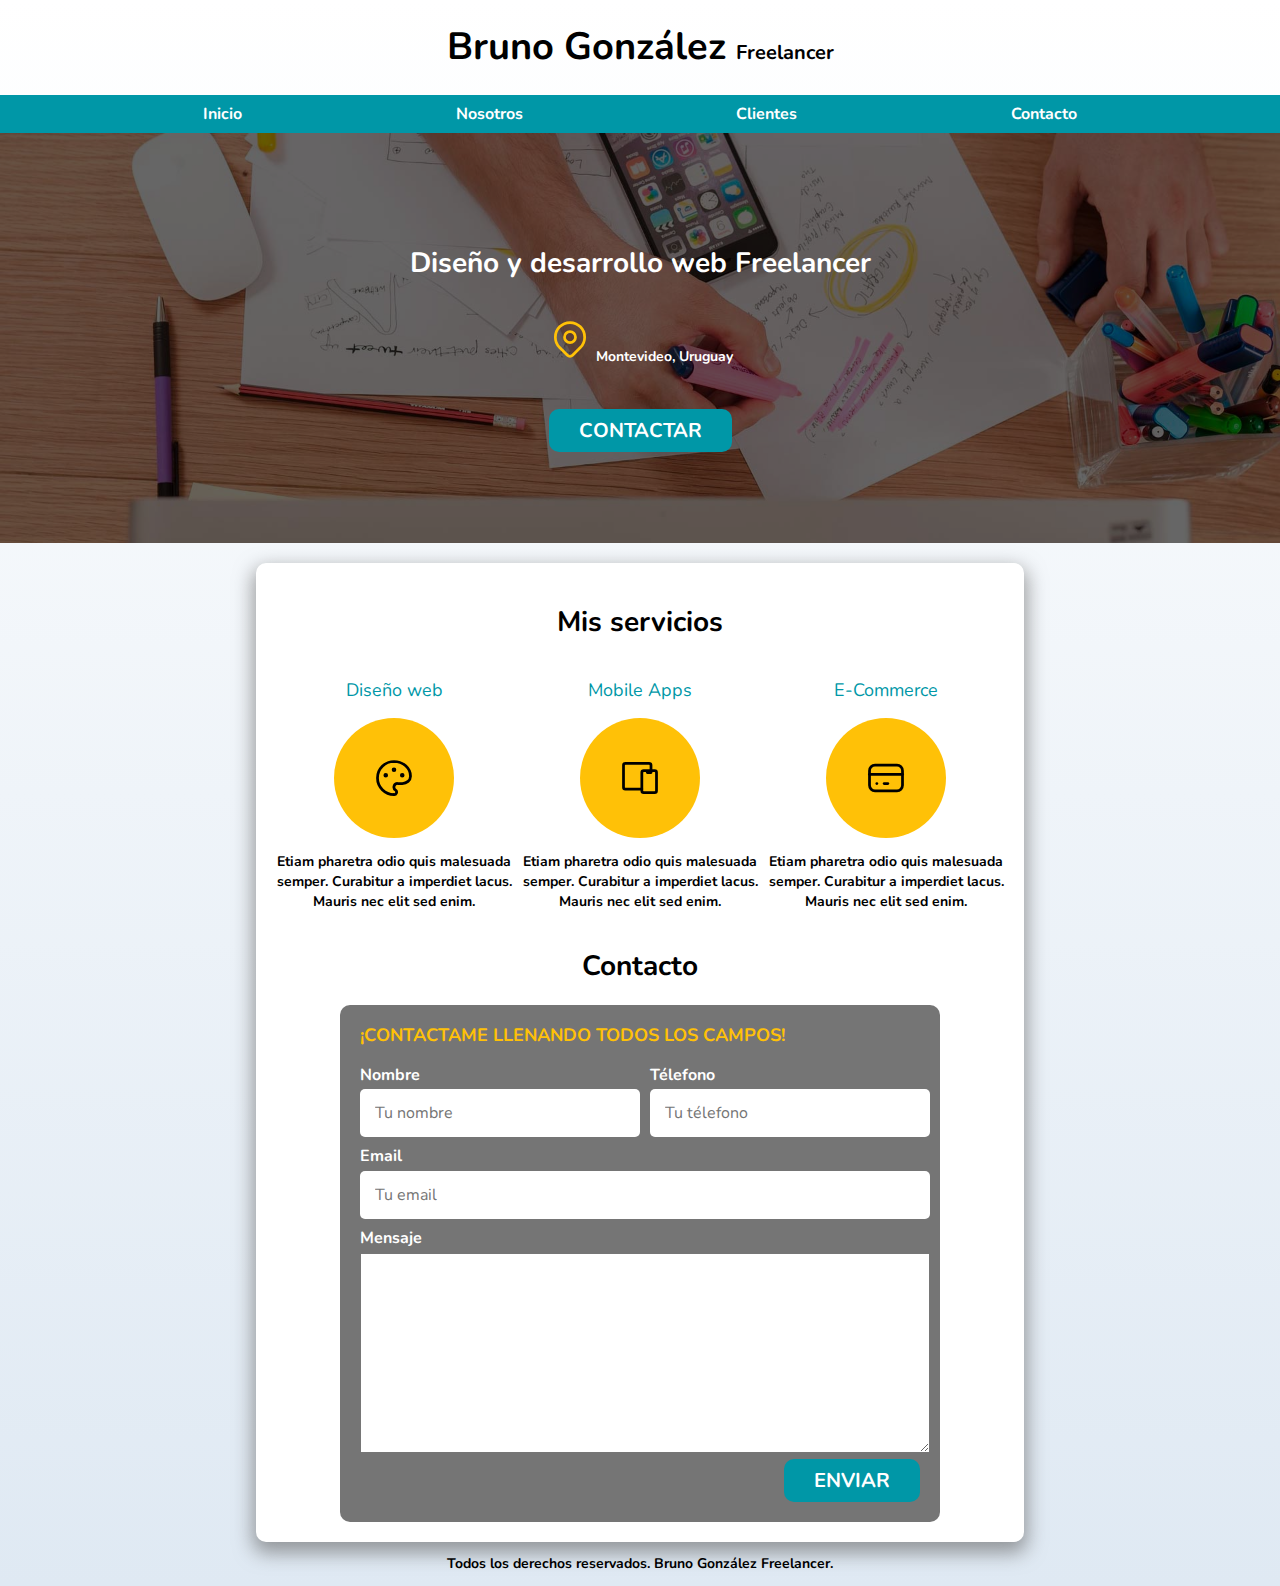
<file: freelancer_inicio/index.html>
<!-- ! + tab-->

<!DOCTYPE html>
<html lang="en">
<head>
    <meta charset="UTF-8">
    <meta http-equiv="X-UA-Compatible" content="IE=edge">
    <meta name="viewport" content="width=device-width, initial-scale=1.0">
    <title>Diseñador Freelance</title>
    <link rel="stylesheet" href="styles/normalize.css">
    <link rel="preconnect" href="https://fonts.googleapis.com">
    <link rel="preconnect" href="https://fonts.gstatic.com" crossorigin>
    <link href="https://fonts.googleapis.com/css2?family=Nunito:wght@400;700&display=swap" rel="stylesheet"> 
     <link rel="stylesheet" href="styles/styles.css">
</head>

<body>
    <header>
        <h1 class="titulo">Bruno González <span>Freelancer</span></h1>
    </header>

        <div class="nav_bg">
            <nav class="nav_primario contenedor">
                <a href="#">Inicio</a>
                <a href="#">Nosotros</a>
                <a href="#">Clientes</a>
                <a href="#">Contacto</a>
            </nav>
        </div>


    <section class="hero">
            <div class="contenido_hero">
                <h2>Diseño y desarrollo web <span>Freelancer</span></h2>
                    <p>
                        <svg xmlns="http://www.w3.org/2000/svg" class="icon icon-tabler icon-tabler-map-pin" width="44" height="44" viewBox="0 0 24 24" stroke-width="1.5" stroke="#ffc107" fill="none" stroke-linecap="round" stroke-linejoin="round">
                            <path stroke="none" d="M0 0h24v24H0z" fill="none"/>
                            <circle cx="12" cy="11" r="3" />
                            <path d="M17.657 16.657l-4.243 4.243a2 2 0 0 1 -2.827 0l-4.244 -4.243a8 8 0 1 1 11.314 0z" />
                        </svg>
                        Montevideo, Uruguay
                    </p>
                <a class="boton" href="#">Contactar</a>
            </div> <!--Cierre del div contenido hero-->
    </section>
    
    <main class="main sombra">
        <h2>Mis servicios</h2>
            <div class="servicios">
                <section class="servicio">
                    <h3>Diseño web</h3>
                        <div class="iconos">
                            <svg xmlns="http://www.w3.org/2000/svg" class="icon icon-tabler icon-tabler-palette" width="44" height="44" viewBox="0 0 24 24" stroke-width="1.5" stroke="#000000" fill="none" stroke-linecap="round" stroke-linejoin="round">
                                <path stroke="none" d="M0 0h24v24H0z" fill="none"/>
                                <path d="M12 21a9 9 0 1 1 0 -18a9 8 0 0 1 9 8a4.5 4 0 0 1 -4.5 4h-2.5a2 2 0 0 0 -1 3.75a1.3 1.3 0 0 1 -1 2.25" />
                                <circle cx="7.5" cy="10.5" r=".5" fill="currentColor" />
                                <circle cx="12" cy="7.5" r=".5" fill="currentColor" />
                                <circle cx="16.5" cy="10.5" r=".5" fill="currentColor" />
                            </svg>
                        </div>        
                    <p>Etiam pharetra odio quis malesuada semper. Curabitur a imperdiet lacus. Mauris nec elit sed enim.</p>
                </section>

                <section class="servicio">
                    <h3>Mobile Apps</h3>
                        <div class="iconos">    
                            <svg xmlns="http://www.w3.org/2000/svg" class="icon icon-tabler icon-tabler-devices" width="44" height="44" viewBox="0 0 24 24" stroke-width="1.5" stroke="#000000" fill="none" stroke-linecap="round" stroke-linejoin="round">
                                <path stroke="none" d="M0 0h24v24H0z" fill="none"/>
                                <rect x="13" y="8" width="8" height="12" rx="1" />
                                <path d="M18 8v-3a1 1 0 0 0 -1 -1h-13a1 1 0 0 0 -1 1v12a1 1 0 0 0 1 1h9" />
                                <line x1="16" y1="9" x2="18" y2="9" />
                            </svg>
                        </div>
                    <p>Etiam pharetra odio quis malesuada semper. Curabitur a imperdiet lacus. Mauris nec elit sed enim.</p>
                </section>

                <section class="servicio">
                    <h3>E-Commerce</h3>
                        <div class="iconos">
                            <svg xmlns="http://www.w3.org/2000/svg" class="icon icon-tabler icon-tabler-credit-card" width="44" height="44" viewBox="0 0 24 24" stroke-width="1.5" stroke="#000000" fill="none" stroke-linecap="round" stroke-linejoin="round">
                                <path stroke="none" d="M0 0h24v24H0z" fill="none"/>
                                <rect x="3" y="5" width="18" height="14" rx="3" />
                                <line x1="3" y1="10" x2="21" y2="10" />
                                <line x1="7" y1="15" x2="7.01" y2="15" />
                                <line x1="11" y1="15" x2="13" y2="15" />
                            </svg>
                        </div>
                    <p>Etiam pharetra odio quis malesuada semper. Curabitur a imperdiet lacus. Mauris nec elit sed enim.</p>  
                </section>
            </div> <!--Divison de titulo y servicios-->
 

        <section>
            <h2>Contacto</h2>

            <form class="formulario">
                <div>
                    <legend>¡Contactame llenando todos los campos!</legend>
                    <div class="contenedor_campos">
                        <div class="campo">
                            <label>Nombre</label>
                            <input class="input_text" type="text" placeholder="Tu nombre">
                        </div>
                        
                        <div class="campo">
                            <label>Télefono</label>
                            <input class="input_text" type="number" placeholder="Tu télefono">
                        </div>
                        
                        <div class="campo">
                            <label>Email</label>
                            <input class="input_text" type="email" placeholder="Tu email">
                        </div>

                        <div class="campo">
                            <label>Mensaje</label>
                            <textarea class="text_area"></textarea>
                        </div>
                </div> <!--Fin contenedor campos-->
                <div class="alinear_derecha flex">
                        <input class="boton w_sm100" type="submit" value="Enviar">
                </div>
                </fieldset>
            </form>

        </section>
    </main>
    <footer class="footer">
        <p>Todos los derechos reservados. Bruno González Freelancer.</p>
    </footer>

</body>
</html>
</file>
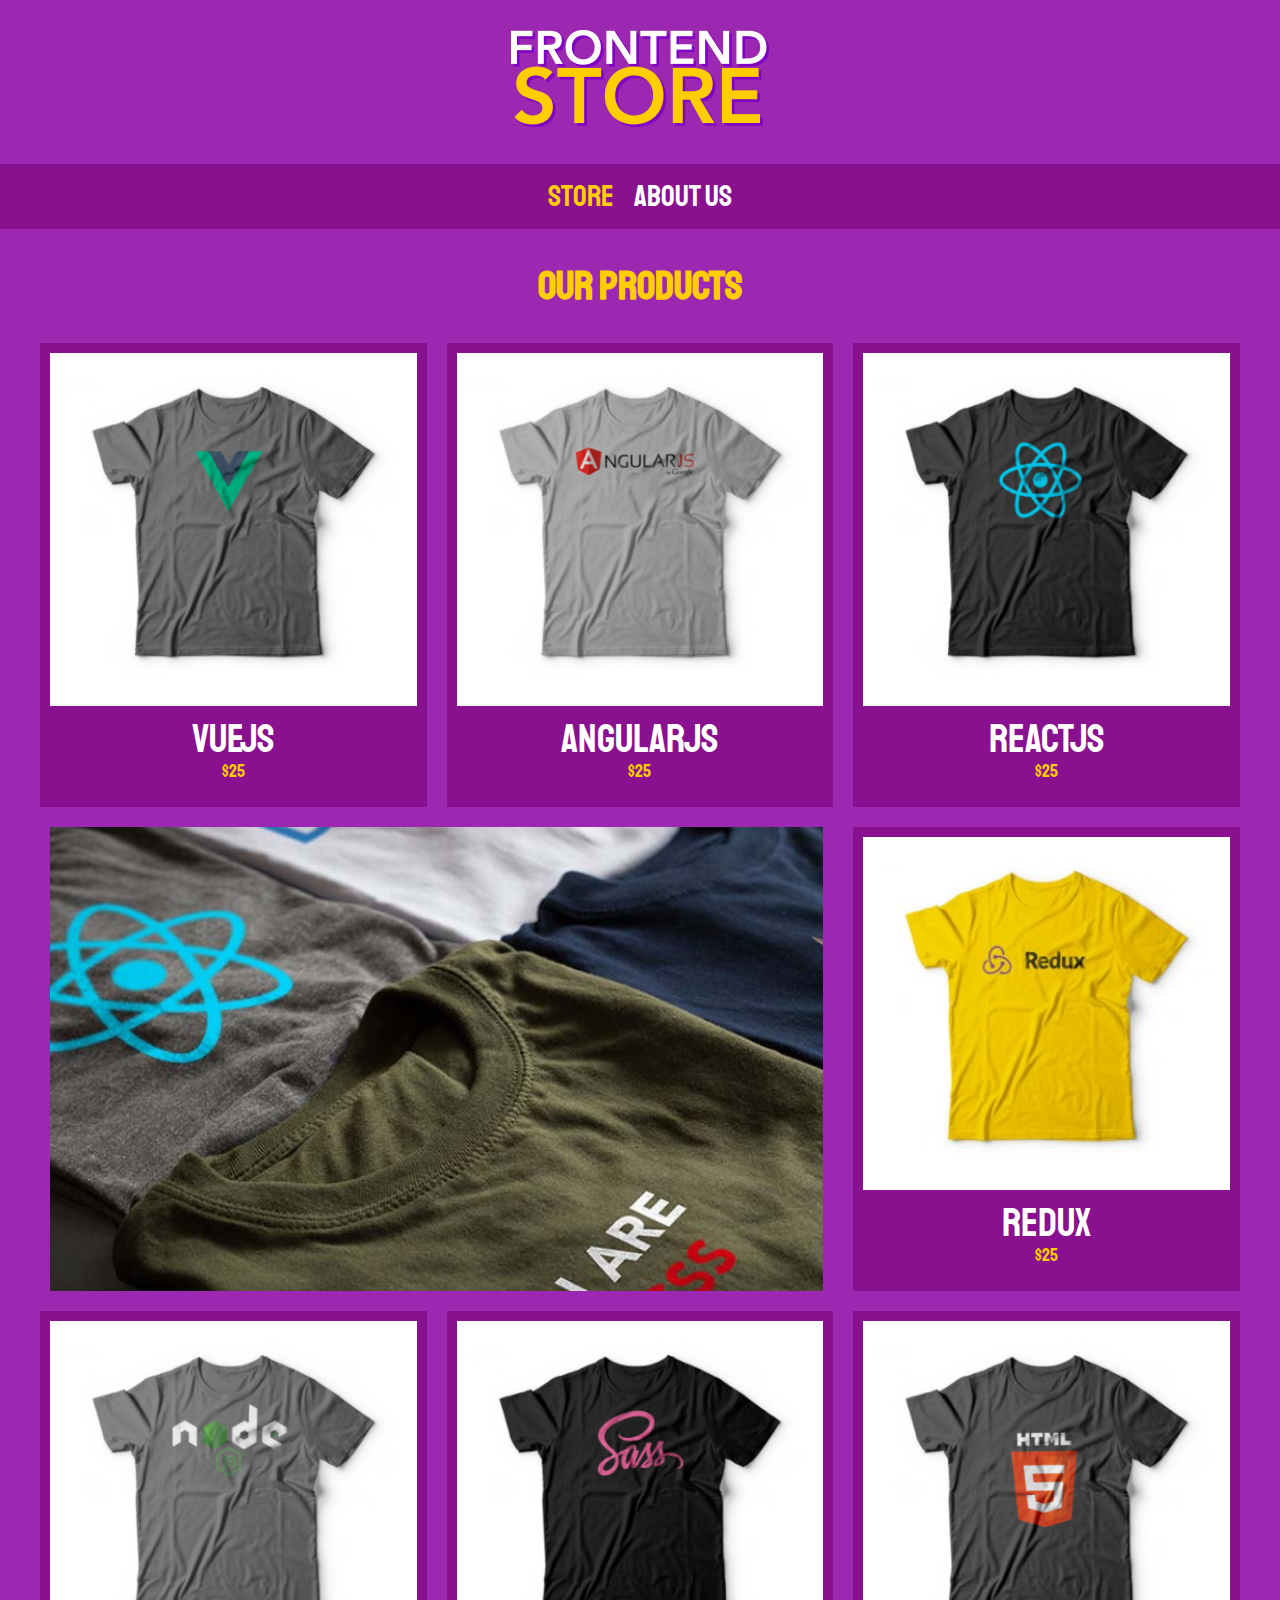
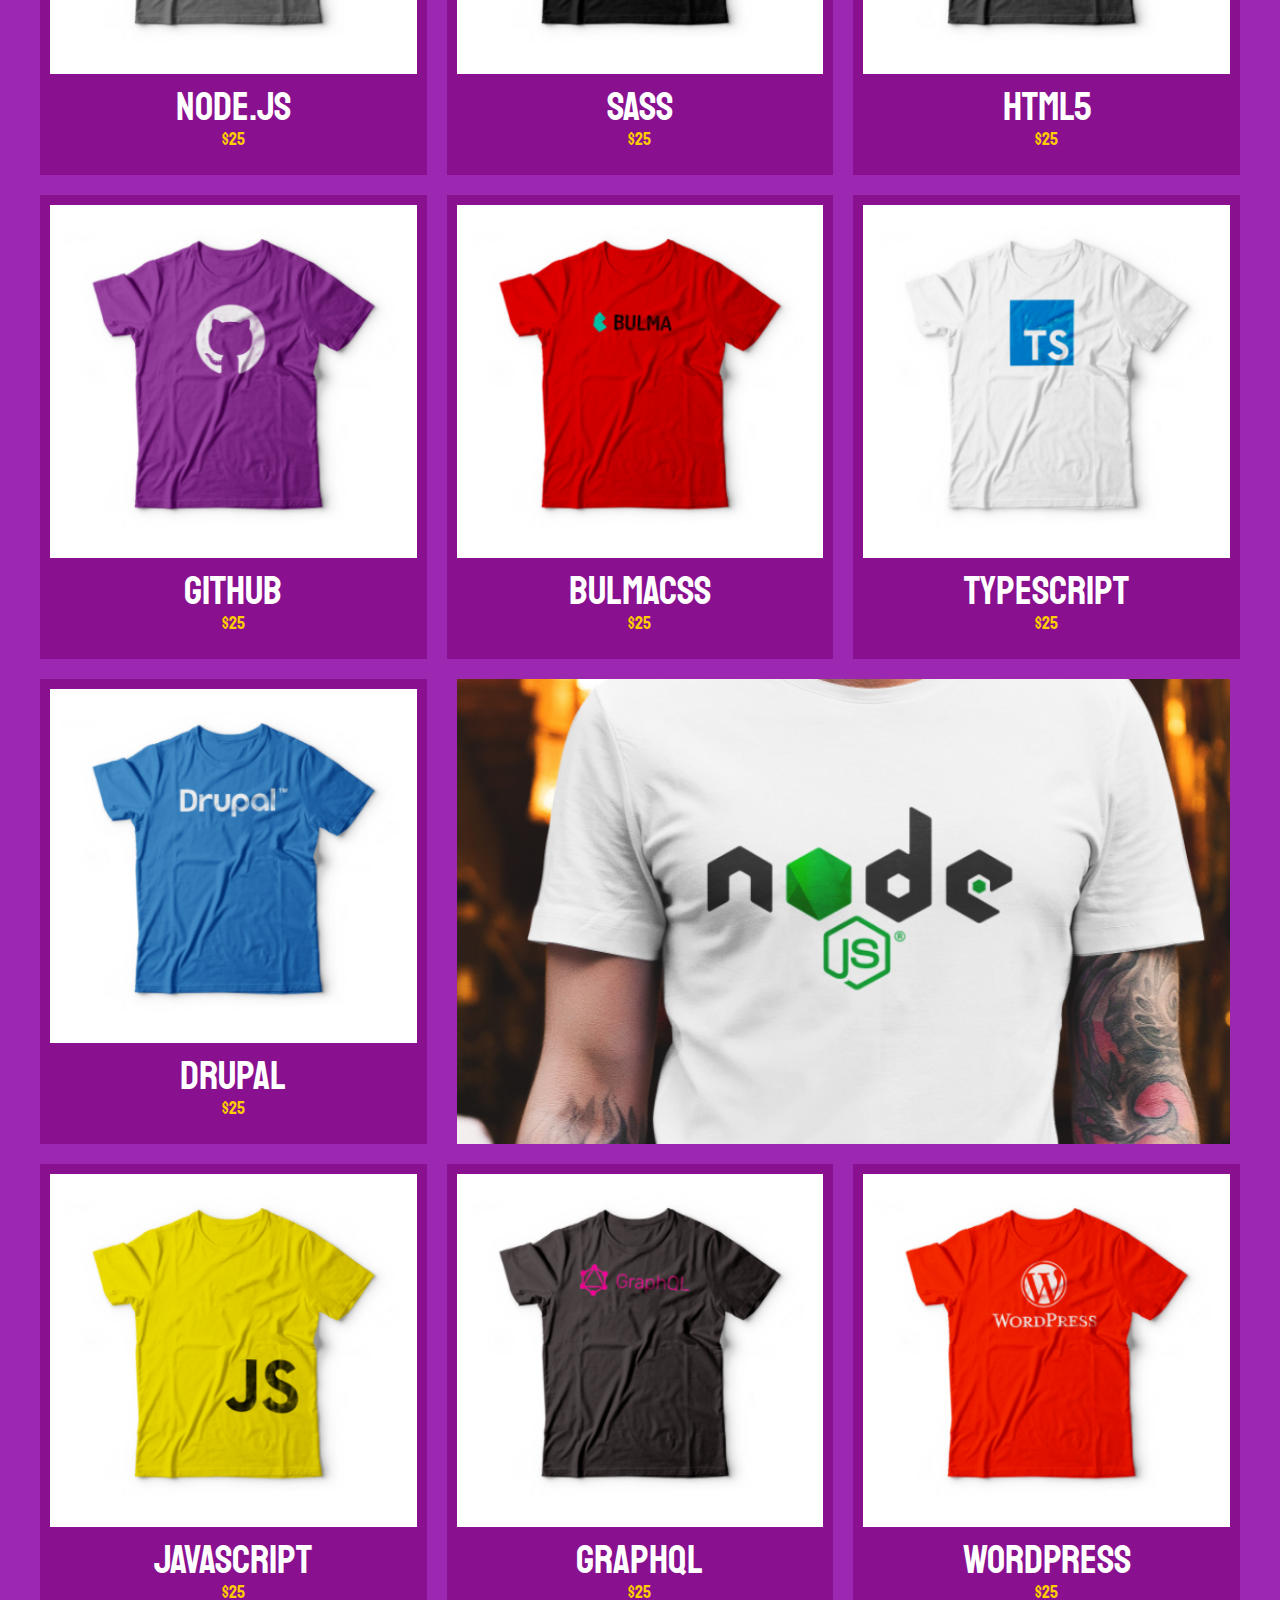
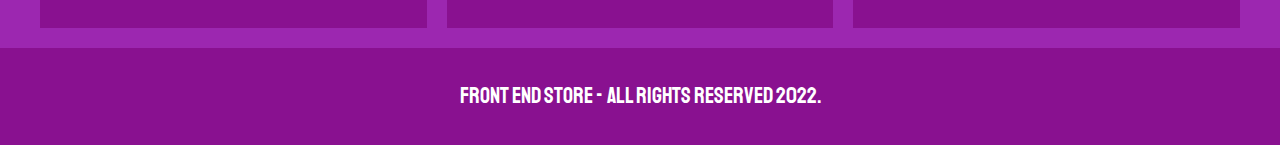
<file: Front End Store/index.html>
<!DOCTYPE html>
<html lang="en">
<head>
    <meta charset="UTF-8">
    <meta http-equiv="X-UA-Compatible" content="IE=edge">
    <meta name="viewport" content="width=device-width, initial-scale=1.0">
    <title>Document</title>
    <link rel="stylesheet" href="css/normalize.css">
    <link rel="stylesheet" href="css/styles.css">
    <link rel="preconnect" href="https://fonts.googleapis.com">
    <link rel="preconnect" href="https://fonts.gstatic.com" crossorigin>
    <link href="https://fonts.googleapis.com/css2?family=Staatliches&display=swap" rel="stylesheet"> 
</head>
<body>
    <header class="header">
        <a href="index.html">
            <img class= "header__logo" src="img/logo.png" alt="Logo">
        </a>
    </header>

    <nav class="navigation">
        <a class="navigation__link navigation__link--active" href="index.html">Store</a>
        <a class="navigation__link" href="us.html">About Us</a>
    </nav>

    <main class="container">
        <h1>Our products</h1>

        <div class="grid">
            <div class="product">
                <a href="products.html">
                    <img class="product__img" src="img/1.jpg" alt="T-Shirt">
                    <div class="product__info">
                        <p class="product_name">VueJS</p>
                        <p class="product_price">$25</p>
                    </div>
                </a>
            </div> <!--.product-->
            <div class="product">
                <a href="products.html">
                    <img class="product__img" src="img/2.jpg" alt="T-Shirt">
                    <div class="product__info">
                        <p class="product_name">AngularJS</p>
                        <p class="product_price">$25</p>
                    </div>
                </a>
            </div> <!--.product-->
            <div class="product">
                <a href="products.html">
                    <img class="product__img" src="img/3.jpg" alt="T-Shirt">
                    <div class="product__info">
                        <p class="product_name">ReactJS</p>
                        <p class="product_price">$25</p>
                    </div>
                </a>
            </div> <!--.product-->
            <div class="product">
                <a href="products.html">
                    <img class="product__img" src="img/4.jpg" alt="T-Shirt">
                    <div class="product__info">
                        <p class="product_name">Redux</p>
                        <p class="product_price">$25</p>
                    </div>
                </a>
            </div> <!--.product-->
            <div class="product">
                <a href="products.html">
                    <img class="product__img" src="img/5.jpg" alt="T-Shirt">
                    <div class="product__info">
                        <p class="product_name">Node.Js</p>
                        <p class="product_price">$25</p>
                    </div>
                </a>
            </div> <!--.product-->
            <div class="product">
                <a href="products.html">
                    <img class="product__img" src="img/6.jpg" alt="T-Shirt">
                    <div class="product__info">
                        <p class="product_name">SASS</p>
                        <p class="product_price">$25</p>
                    </div>
                </a>
            </div> <!--.product-->
            <div class="product">
                <a href="products.html">
                    <img class="product__img" src="img/7.jpg" alt="T-Shirt">
                    <div class="product__info">
                        <p class="product_name">HTML5</p>
                        <p class="product_price">$25</p>
                    </div>
                </a>
            </div> <!--.product-->
            <div class="product">
                <a href="products.html">
                    <img class="product__img" src="img/8.jpg" alt="T-Shirt">
                    <div class="product__info">
                        <p class="product_name">GitHub</p>
                        <p class="product_price">$25</p>
                    </div>
                </a>
            </div> <!--.product-->
            <div class="product">
                <a href="products.html">
                    <img class="product__img" src="img/9.jpg" alt="T-Shirt">
                    <div class="product__info">
                        <p class="product_name">BulmaCSS</p>
                        <p class="product_price">$25</p>
                    </div>
                </a>
            </div> <!--.product-->
            <div class="product">
                <a href="products.html">
                    <img class="product__img" src="img/10.jpg" alt="T-Shirt">
                    <div class="product__info">
                        <p class="product_name">TypeScript</p>
                        <p class="product_price">$25</p>
                    </div>
                </a>
            </div> <!--.product-->
            <div class="product">
                <a href="products.html">
                    <img class="product__img" src="img/11.jpg" alt="T-Shirt">
                    <div class="product__info">
                        <p class="product_name">Drupal</p>
                        <p class="product_price">$25</p>
                    </div>
                </a>
            </div> <!--.product-->
            <div class="product">
                <a href="products.html">
                    <img class="product__img" src="img/12.jpg" alt="T-Shirt">
                    <div class="product__info">
                        <p class="product_name">JavaScript</p>
                        <p class="product_price">$25</p>
                    </div>
                </a>
            </div> <!--.product-->
            <div class="product">
                <a href="products.html">
                    <img class="product__img" src="img/13.jpg" alt="T-Shirt">
                    <div class="product__info">
                        <p class="product_name">GraphQL</p>
                        <p class="product_price">$25</p>
                    </div>
                </a>
            </div> <!--.product-->
            <div class="product">
                <a href="products.html">
                    <img class="product__img" src="img/14.jpg" alt="T-Shirt">
                    <div class="product__info">
                        <p class="product_name">WordPress</p>
                        <p class="product_price">$25</p>
                    </div>
                </a>
            </div> <!--.product-->
            <div class="graphic graphic--tshirt"></div>
            <div class="graphic graphic--node"></div>
        </div> <!--.grid-->
    </main>

    <footer class="footer">
        <p class="footer__text">Front End Store - All rights reserved 2022.</p>
    </footer>

</body>
</html>
</file>
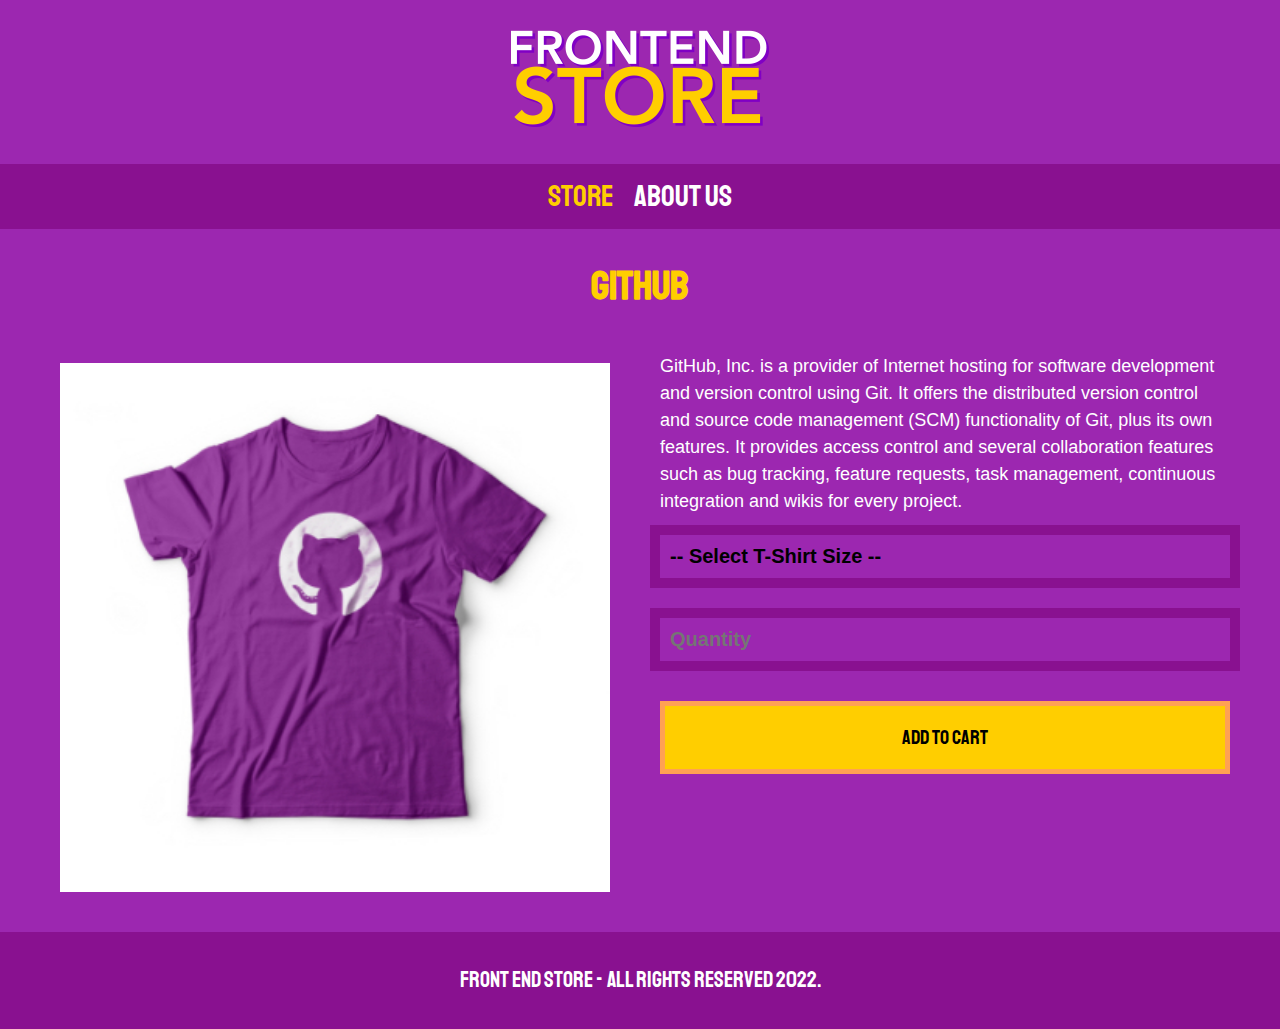
<file: Front End Store/products.html>
<!DOCTYPE html>
<html lang="en">
<head>
    <meta charset="UTF-8">
    <meta http-equiv="X-UA-Compatible" content="IE=edge">
    <meta name="viewport" content="width=device-width, initial-scale=1.0">
    <title>Document</title>
    <link rel="stylesheet" href="css/normalize.css">
    <link rel="stylesheet" href="css/styles.css">
    <link rel="preconnect" href="https://fonts.googleapis.com">
    <link rel="preconnect" href="https://fonts.gstatic.com" crossorigin>
    <link href="https://fonts.googleapis.com/css2?family=Staatliches&display=swap" rel="stylesheet"> 
</head>
<body>
    <header class="header">
        <a href="index.html">
            <img class= "header__logo" src="img/logo.png" alt="Logo">
        </a>
    </header>

    <nav class="navigation">
        <a class="navigation__link navigation__link--active" href="index.html">Store</a>
        <a class="navigation__link" href="us.html">About Us</a>
    </nav>

    <main class="container">
        <h1>GitHub</h1>

        <div class="tshirt">
            <img class="tshirt__img"src="img/8.jpg" alt="githubtshirt">

            <div class="tshirt_content">
                <p class="tshirt_content_text">GitHub, Inc. is a provider of Internet hosting for software development and version control using Git. 
                It offers the distributed version control and source code management (SCM) functionality of Git, plus its own features. 
                It provides access control and several collaboration features such as bug tracking, 
                feature requests, task management, continuous integration and wikis for every project.</p>

                <form class="form">
                    <select class="form__fields">
                        <option disabled selected>-- Select T-Shirt Size --</option>
                        <option>XS</option>
                        <option>S</option>
                        <option>M</option>
                        <option>L</option>
                        <option>XL</option>
                    </select>
                    <input class="form__fields" type="number" placeholder="Quantity" min="1">
                    <button class="form__submit" type="submit">Add to cart</button>
                </form>
            </div>
        </div> <!--Tshirt block end-->
    </main> 

    <footer class="footer">
        <p class="footer__text">Front End Store - All rights reserved 2022.</p>
    </footer>

</body>
</html>
</file>
<file: freelancer_inicio/styles/styles.css>
:root {
    --blanco: #ffffff;
    --negro: #212121;
    --primario: #ffc107;
    --secundario: #0097a7;
    --gris: #757575;
}


*, *:before, *:after {
    box-sizing: inherit;
}
  

/* Globales */
html {
    font-size: 62.5%;
    box-sizing: border-box;
    /* scroll-snap-type: y mandatory; en caso de querer scroll*/
}

/* Scroll Snap*/

/* .nav_primario,
.servicios,
.formulario {
    scroll-snap-align: center;
    scroll-snap-stop: always;
}
Scroll */
body {
    font-size: 16px; /*Brinda facilidad para usar los rem, 1rem = 10px*/
    font-family: 'Nunito', sans-serif;
    font-weight: 700;
    background-image: linear-gradient(to top, #DFE9F3 0%, var(--blanco) 100%);
}

.boton {
    background-color: var(--secundario);
    color: var(--blanco);
    padding: 1rem 3rem;
    margin-top: 3rem;
    text-decoration: none;
    font-size: 2rem;
    font-weight: bold;
    text-transform: uppercase;
    border-radius: 1rem;
    width: 70%;
    text-align: center;
    border: none;
}

.boton:hover {
    cursor: pointer;
}

@media (min-width: 768px) {
    .boton {
        width: auto;
    }
}

.sombra {
    -webkit-box-shadow: 0px 8px 19px 3px rgba(102,102,102,0.63);
    -moz-box-shadow: 0px 8px 19px 3px rgba(102,102,102,0.63);
    box-shadow: 0px 8px 19px 3px rgba(102,102,102,0.63);
    background-color: var(--blanco);
    border-radius: 1rem;
    padding: 2rem;
}

/* Tipografía */
h1 {
    font-size: 3.8rem;
}

h2 {
    font-size: 2.8rem;
}

h3 {
    font-size: 1.8rem;
}

h1,h2,h3 {
    text-align: center;
}

p {
    font-size: 1.4rem;
}

.titulo span {
    font-size: 2rem;
}

.contenedor {
    width: 100%;
    margin: 0 auto 0 auto;
}

.main {
    margin: 0 auto;
    width: 60%;
}

/* Utilidades */

.w_sm100{
    width: 100%;
}

@media (min-width: 768px) {
    .w_sm100 {
        width: auto;
    }
}

.flex {
    display: flex;
}

.alinear_derecha{
    justify-content: flex-end;
}


/* Barra de navegación */
.nav_bg {
    background-color: var(--secundario);
}

.nav_primario {
    display: flex;
    flex-direction: column;
    align-items: center;
}

@media (min-width: 768px) {
    .nav_primario {
        flex-direction: row;
        justify-content: space-evenly;
    }
}

.nav_primario a {
   color: var(--blanco);
   text-decoration: none;
   padding: 1rem;
}

.nav_primario a:hover {
    background-color: var(--primario);
}

/* Hero */
.hero {
    background-image: url(../hero.jpg);
    background-repeat: no-repeat;
    background-size: cover;
    height: 410px;
    position: relative;
    margin-bottom: 2rem;
}

.contenido_hero {
    position: absolute;
    height: 100%;
    width: 100%;
    background-color: rgba(0 0 0 .6); /*Old sintaxis*/
    background-color: rgb(0 0 0 / 60%); /*Using transparency without alpha channel*/
    display: flex;
    flex-direction: column;
    align-items: center;
    justify-content: center;
}

.contenido_hero h2,
.contenido_hero p {
    color: var(--blanco);
}

/* Servicios */
@media (min-width: 768px) {
    .servicios {
        display: grid;
        grid-template-columns: 1fr 1fr 1fr;
        column-gap: 1rem;
    }
}

.servicio {
    display: flex;
    flex-direction: column;
    align-items: center;
}

.servicios h3 {
    color: var(--secundario);
    font-weight: normal;
}

.servicio p {
    line-height: 2rem;
    text-align: center;
}

.iconos {
    height: 12rem;
    width: 12rem;
    background-color: var(--primario);
    border-radius: 50%;
    display: flex;
    justify-content: center;
    align-items: center;
}

/* Contacto */

.formulario {
    background-color: var(--gris);
    width: min(60rem, 100%); /*Utiliza el valor más pequeño*/
    margin: 0 auto;
    padding: 2rem;
    border-radius: 1rem;
}

.formulario div {
    border: none;
}

.formulario legend {
    text-align: center;
    text-transform: uppercase;
    font-size: 1.8rem;
    font-weight: 700;
    margin-bottom: 2rem;
    color:var(--primario);
}

@media (min-width: 768px) {
    .contenedor_campos {
        display: grid;
        grid-template-columns: 50% 50%;
        grid-template-rows: auto auto 20rem;
        column-gap: 1rem;

    }  
} 

.campo:nth-child(3),
.campo:nth-child(4) {
    grid-column: 1 / 3;
}

.campo {
    margin-bottom: 1rem;
}

.campo label {
    color: var(--blanco);
    font-weight: bold;
    margin-bottom: .5rem;
    display: block;
}

.input_text {
    width: 100%;
    border: none;
    padding: 1.5rem;
    border-radius: .5rem;

}

.text_area {
    width: 100%;
    height: 20rem;
}


/* Footer */

.footer {
    text-align: center;
}
</file>
<file: Front End Store/css/styles.css>
:root {
    --primario: #9c27b0;
    --primarioObs: #891190;
    --secundario: #ffce00;
    --secundariosObs: #ffa153;
    --blanco: #fff;
    --negro: #000;

    --fuentePrincipal: 'Staatliches', cursive;
}

html {
    box-sizing: border-box;
    font-size: 62.5%;
  }


  *, *:before, *:after {
    box-sizing: inherit;
  }
  
/* Global */

body {
    background-color: var(--primario);
    font-size: 1.6rem;
    line-height: 1.5;
}

p {
    font-size: 1.8rem;
    font-family: Arial, Helvetica, sans-serif;
    color: var(--blanco);
}

a {text-decoration: none;}

image {max-width: 100%;}

.container {
    max-width: 120rem;
    margin: 0 auto;
}

h1, h2, h3 {
    text-align: center;
    color: var(--secundario);
    font-family: var(--fuentePrincipal);
}

h1 {font-size: 4rem;}

h2 {font-size: 3.2rem;}

h3 {font-size: 2.4rem;}

/* Header BEM*/

.header {
    display: flex;
    justify-content: center;
}

.header__logo {
    margin: 3rem 0;
}

/* Footer */

.footer {
    background-color: var(--primarioObs);
    padding: 1rem 0;
    margin-top: 2rem;
}

.footer__text {
    text-align: center;
    font-family: var(--fuentePrincipal);
    font-size: 2.2rem;
}

/* Navigation */

.navigation {
    background-color: var(--primarioObs);
    padding: 1rem 0;
    display: flex;
    justify-content: center;
    gap: 2rem;
}

.navigation__link {
    font-family: var(--fuentePrincipal);
    color: var(--blanco);
    font-size: 3rem;
}

.navigation__link--active,
.navigation__link:hover {
    color:var(--secundario)
}

/* Grid */

.grid {
    display: grid;
    grid-template-columns: repeat(2, 1fr);
}

@media (min-width: 768px) {
    .grid {
        grid-template-columns: repeat(3, 1fr);
        gap: 2rem;
    }
}


/* Products */

.product {
    background-color: var(--primarioObs);
    padding: 1rem;
}

.product__img {
    width: 100%;
}

.product_name {
    font-size: 4rem;
}

.product_price {
    font-size: 1.8rem;
    color: var(--secundario);
}

.product_name,
.product_price{
    font-family: var(--fuentePrincipal);
    margin: 2rem 0;
    text-align: center;
    line-height: 1.2rem;
}

/* Graphic */

.graphic {
    min-height: 30rem;
    background-repeat: no-repeat;
    background-size: cover;
    margin: 0 1rem;
    grid-column: 1 / 3;
}

.graphic--tshirt {
    background-image: url(../img/grafico1.jpg);
    grid-row: 3 / 4;
}

.graphic--node {
    background-image: url(../img/grafico2.jpg);
    grid-row: 7 / 8;
}

@media (min-width: 768px) {
    .graphic--tshirt {
        grid-row: 2 / 3;
        grid-column: 1 / 3;

    }
}

@media (min-width: 768px) {
    .graphic--node {
        grid-row: 5 / 6;
        grid-column: 2 / 4;
    }
}

/* About Us*/

.about {
    display: grid;
    grid-template-rows: repeat(2, auto);
}

@media (min-width: 768px) {
    .about {
        grid-template-columns: repeat(2, 1fr);
        column-gap: 3rem;
    }
}

.about__img {
    grid-row: 1 / 2;
    width: 100%;
}

@media (min-width: 768px) {
    .about__img {
        grid-column: 2 / 3;
    }
}


.about__text {
    line-height: 3rem;
    font-style: italic;
    max-height: auto;
}

/* Blocks */

.blocks {
    display: grid;
    grid-template-columns: repeat(2, 1fr);
    gap: 2rem;
}

@media (min-width: 768px) {
    .blocks {
        grid-template-columns: repeat(4, 1fr);
    }
}

.block {
    text-align: center;
    padding: 1rem;
}

.block__title {
    margin: 0;
}

.block__img {
    width: 100%;
}


/* Product page*/

.tshirt_content_text {
    margin:1rem;
}

@media (min-width:768px) {
    .tshirt {
        display: grid;
        grid-template-columns: repeat(2, 1fr);
        column-gap: 2rem;
    } 
}

.tshirt__img {
    width: 100%;
    padding: 2rem;
}


/* Form */

.form {
    display: grid;
    grid-template-columns: 50%, 50% ;
    gap: 2rem;
}

.form__fields {
    border: var(--primarioObs);
    border-width: 1rem;
    border-style: solid;
    /* border: 1rem solid var(--primarioObs); It's the same */
    background-color: transparent;
    color: var(--negro);
    font-weight: bold;
    font-size: 2rem;
    font-family: Arial, Helvetica, sans-serif;
    padding: 1rem;
    appearance: none;
}

.form__submit {
    background-color: var(--secundario);
    border: .5rem solid var(--secundariosObs);
    font-size: 2rem;
    font-family: var(--fuentePrincipal);
    padding: 2rem;
    transition: background-color .5s ease;
    margin: 1rem;
}

.form__submit:hover {
    cursor: pointer;
    background-color: var(--secundariosObs);

}
</file>
